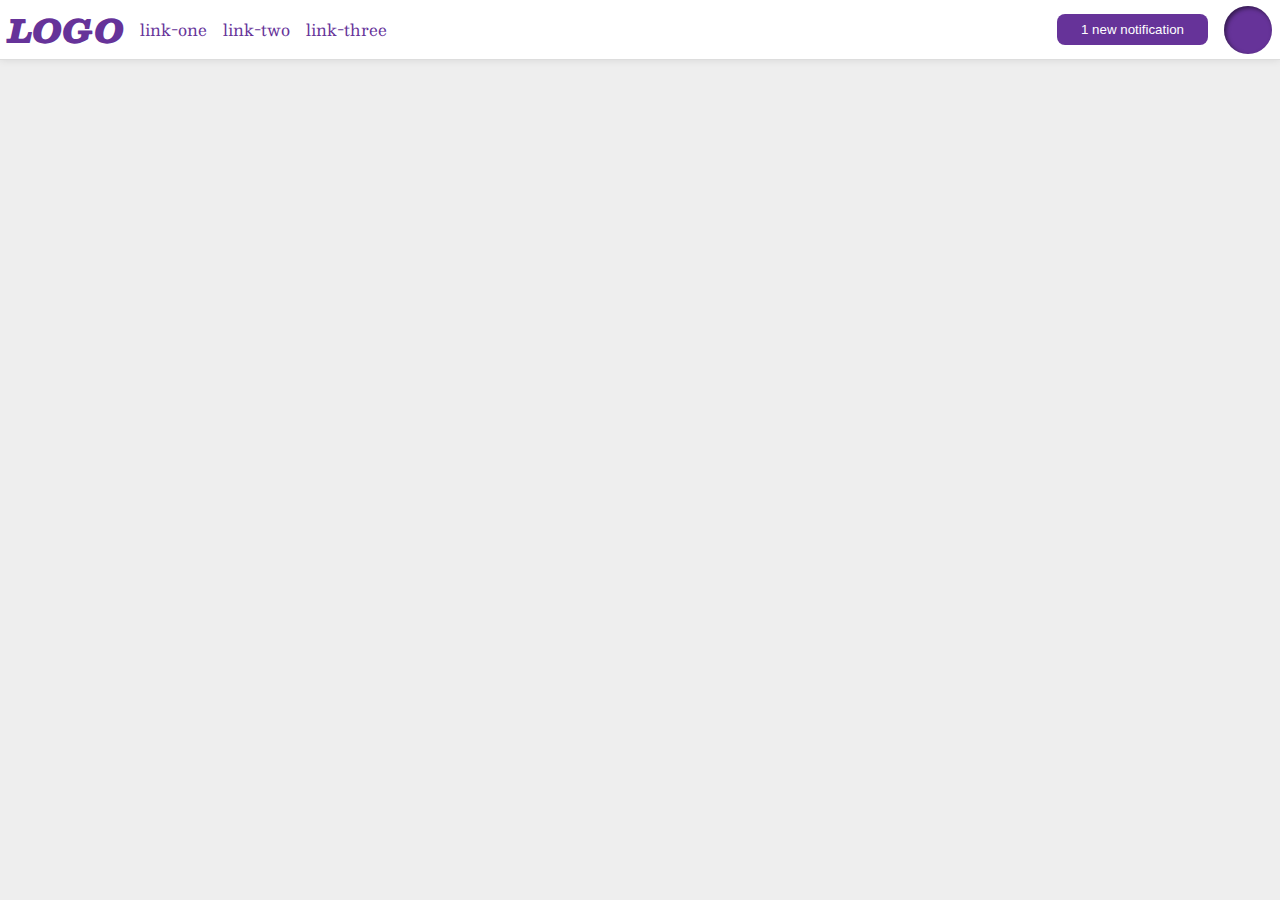
<file: foundations/flex/03-flex-header-2/index.html>
<!DOCTYPE html>
<html lang="en">
  <head>
    <meta charset="UTF-8">
    <meta http-equiv="X-UA-Compatible" content="IE=edge">
    <meta name="viewport" content="width=device-width, initial-scale=1.0">
    <title>Flex Header 2</title>
    <link rel="stylesheet" href="style.css">
  </head>
  <body>
    <div class="header">
      <div class="logo">
        LOGO
      </div>
      <ul class="links">
        <li><a href="https://google.com">link-one</a></li>
        <li><a href="https://google.com">link-two</a></li>
        <li><a href="https://google.com">link-three</a></li>
      </ul>
      <div class="right">
      <button class="notifications">
        1 new notification
      </button>
      <div class="profile-image"></div>
      </div>
    </div>
  </body>
</html>
</file>
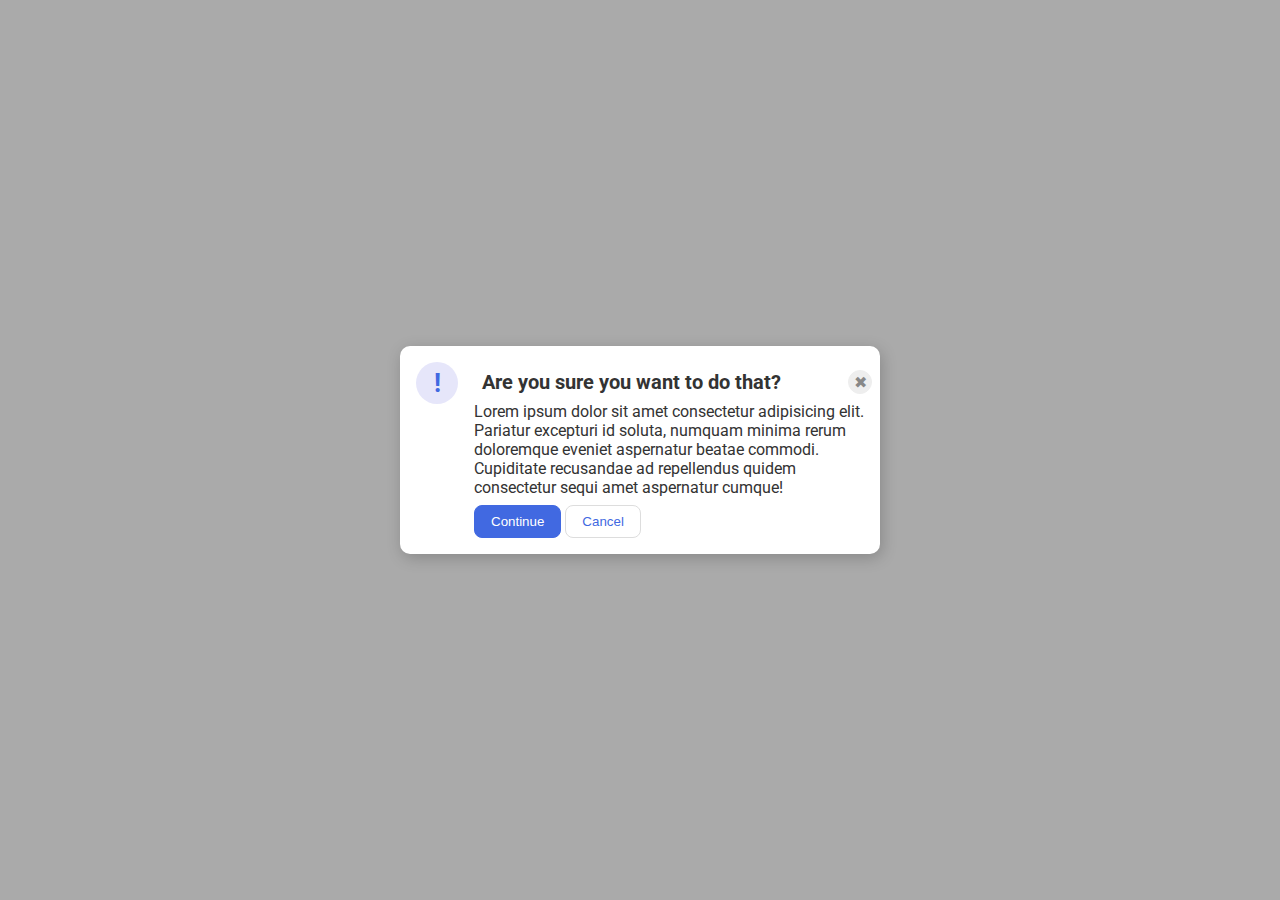
<file: foundations/flex/05-flex-modal/index.html>
<!DOCTYPE html>
<html lang="en">
  <head>
    <meta charset="UTF-8">
    <meta http-equiv="X-UA-Compatible" content="IE=edge">
    <meta name="viewport" content="width=device-width, initial-scale=1.0">
    <link rel="stylesheet" href="style.css">
    <title>Modal</title>
  </head>
  <body>
    <div class="modal">
      <div class="icon">!</div>
      <div id="m">
      <div class="sure">
      <div class="header">Are you sure you want to do that?</div>
      <button class="close-button">✖</button>
      </div>
      <div class="text">Lorem ipsum dolor sit amet consectetur adipisicing elit. Pariatur excepturi id soluta, numquam minima rerum doloremque eveniet aspernatur beatae commodi. Cupiditate recusandae ad repellendus quidem consectetur sequi amet aspernatur cumque!</div>
      <div class="but">
      <button class="continue">Continue</button>
      <button class="cancel">Cancel</button>
      </div>
      </div>
    </div>
  </body>
</html>
</file>
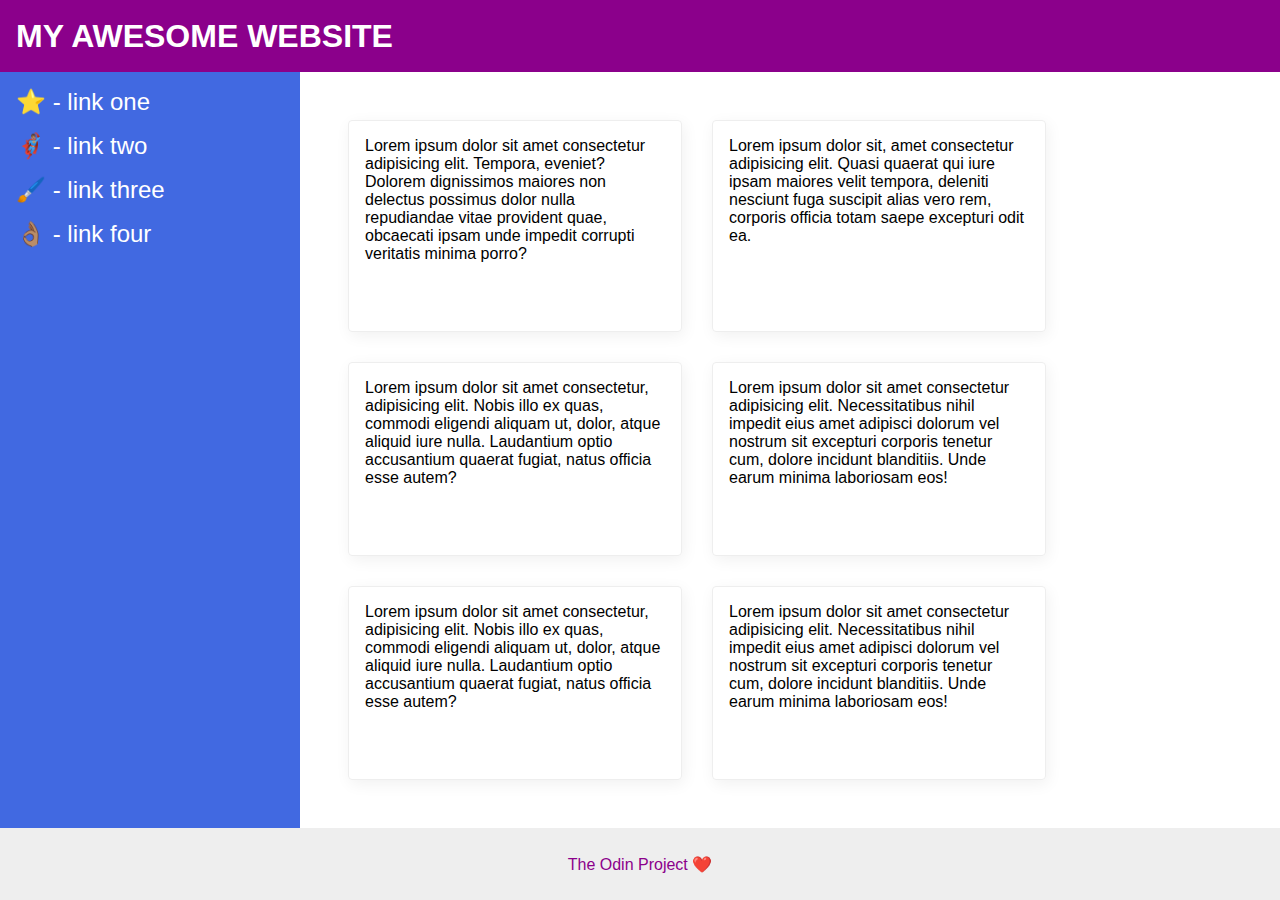
<file: foundations/flex/07-flex-layout-2/index.html>
<!DOCTYPE html>
<html lang="en">
  <head>
    <meta charset="UTF-8">
    <meta http-equiv="X-UA-Compatible" content="IE=edge">
    <meta name="viewport" content="width=device-width, initial-scale=1.0">
    <title>The Holy Grail</title>
    <link rel="stylesheet" href="style.css">
  </head>
  <body>
  
    <div class="header">
      MY AWESOME WEBSITE
    </div>
    <div class="content">
    <div class="sidebar">
      <ul>
        <li><a href="#">⭐ - link one</a></li>
        <li><a href="#">🦸🏽‍♂️ - link two</a></li>
        <li><a href="#">🖌️ - link three</a></li>
        <li><a href="#">👌🏽 - link four</a></li>
      </ul>
    </div>
    <div class="cards">
    <div class="card">Lorem ipsum dolor sit amet consectetur adipisicing elit. Tempora, eveniet? Dolorem dignissimos maiores non delectus possimus dolor nulla repudiandae vitae provident quae, obcaecati ipsam unde impedit corrupti veritatis minima porro?</div>
    <div class="card">Lorem ipsum dolor sit, amet consectetur adipisicing elit. Quasi quaerat qui iure ipsam maiores velit tempora, deleniti nesciunt fuga suscipit alias vero rem, corporis officia totam saepe excepturi odit ea.</div>
    <div class="card">Lorem ipsum dolor sit amet consectetur, adipisicing elit. Nobis illo ex quas, commodi eligendi aliquam ut, dolor, atque aliquid iure nulla. Laudantium optio accusantium quaerat fugiat, natus officia esse autem?</div>
    <div class="card">Lorem ipsum dolor sit amet consectetur adipisicing elit. Necessitatibus nihil impedit eius amet adipisci dolorum vel nostrum sit excepturi corporis tenetur cum, dolore incidunt blanditiis. Unde earum minima laboriosam eos!</div>
    <div class="card">Lorem ipsum dolor sit amet consectetur, adipisicing elit. Nobis illo ex quas, commodi eligendi aliquam ut, dolor, atque aliquid iure nulla. Laudantium optio accusantium quaerat fugiat, natus officia esse autem?</div>
    <div class="card">Lorem ipsum dolor sit amet consectetur adipisicing elit. Necessitatibus nihil impedit eius amet adipisci dolorum vel nostrum sit excepturi corporis tenetur cum, dolore incidunt blanditiis. Unde earum minima laboriosam eos!</div>
    </div>
    </div>
    <div class="footer">
      The Odin Project ❤️
    </div>
  </body>
</html>
</file>
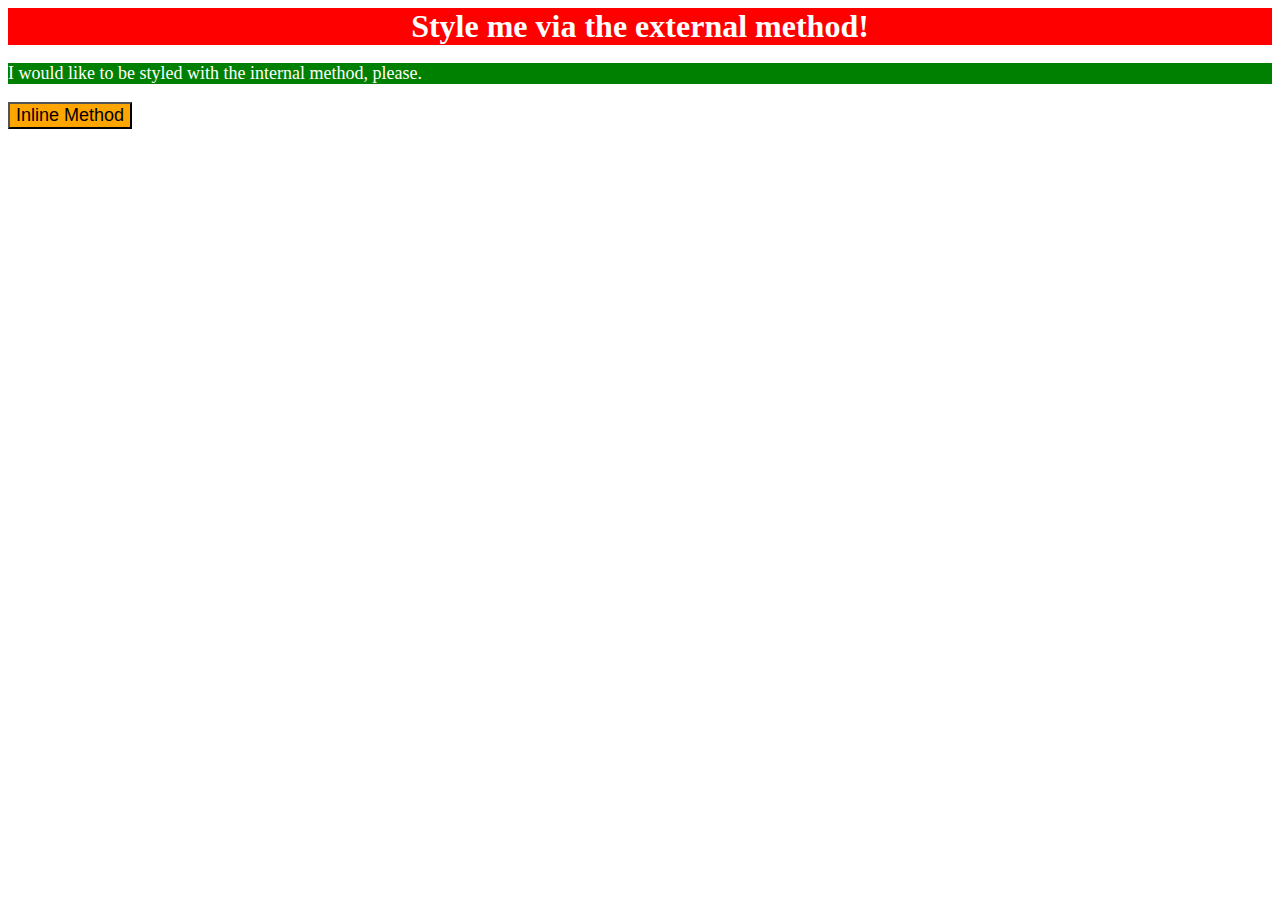
<file: foundations/intro-to-css/01-css-methods/index.html>
<!DOCTYPE html>
<html lang="en">
  <head>
    <link rel="stylesheet" href="styles.css">
    <style>
      p{
        color: white;
        background-color: green;
        font-size: 18px;
      }
    </style>
    <meta charset="UTF-8">
    <meta http-equiv="X-UA-Compatible" content="IE=edge">
    <meta name="viewport" content="width=device-width, initial-scale=1.0">
    <title>Methods for Adding CSS</title>
  </head>
  <body>
    <div>Style me via the external method!</div>
    <p>I would like to be styled with the internal method, please.</p>
    <button style="background-color: orange; font-size: 18px;">Inline Method</button>
  </body>
</html>
</file>
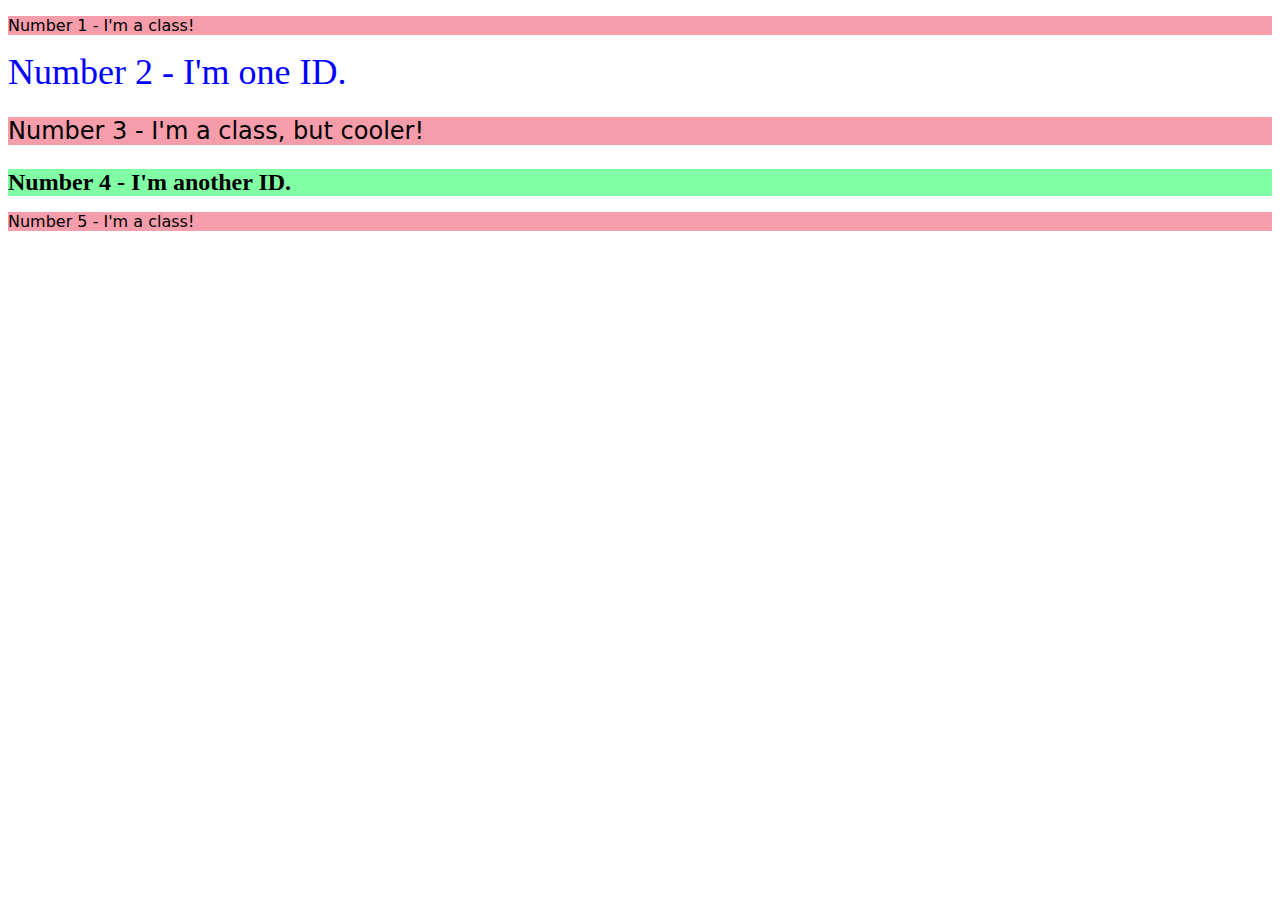
<file: foundations/intro-to-css/02-class-id-selectors/index.html>
<!DOCTYPE html>
<html lang="en">
  <head>
    <meta charset="UTF-8">
    <meta http-equiv="X-UA-Compatible" content="IE=edge">
    <meta name="viewport" content="width=device-width, initial-scale=1.0">
    <title>Class and ID Selectors</title>
    <link rel="stylesheet" href="style.css">
  </head>
  <body>
    <p class="odd">Number 1 - I'm a class!</p>
    <div id="sec">Number 2 - I'm one ID.</div>
    <p class="odd" id="thr">Number 3 - I'm a class, but cooler!</p>
    <div id="four">Number 4 - I'm another ID.</div>
    <p class="odd">Number 5 - I'm a class!</p>
  </body>
</html>
</file>
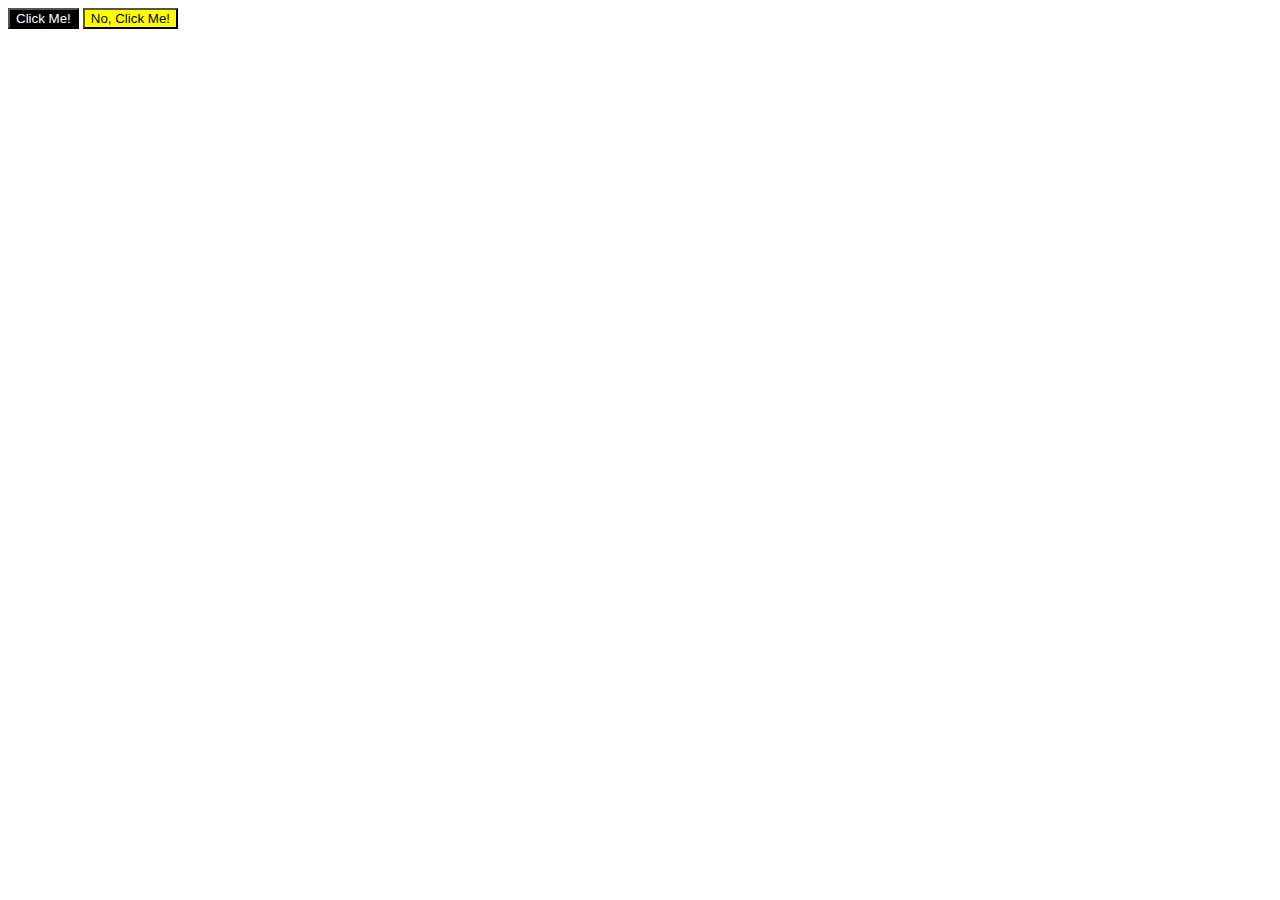
<file: foundations/intro-to-css/03-grouping-selectors/index.html>
<!DOCTYPE html>
<html lang="en">
  <head>
    <meta charset="UTF-8">
    <meta http-equiv="X-UA-Compatible" content="IE=edge">
    <meta name="viewport" content="width=device-width, initial-scale=1.0">
    <title>Grouping Selectors</title>
    <link rel="stylesheet" href="style.css">
  </head>
  <body>
    <button class="first">Click Me!</button>
    <button class="second">No, Click Me!</button>
  </body>
</html>
</file>
<file: foundations/flex/03-flex-header-2/style.css>
/* this is some magical font-importing.  
you'll learn about it later. */
@import url('https://fonts.googleapis.com/css2?family=Besley:ital,wght@0,400;1,900&display=swap');

body {
  margin: 0;
  background: #eee;
  font-family: Besley, serif;
}

.header {
  background: white;
  border-bottom: 1px solid #ddd;
  box-shadow: 0 0 8px rgba(0,0,0,.1);
  display: flex;
  align-items: center;
}

.profile-image {
  background: rebeccapurple;
  box-shadow: inset 2px 2px 4px rgba(0,0,0,.5);
  border-radius: 50%;
  width: 48px;
  height: 48px;
}

.logo {
  color: rebeccapurple;
  font-size: 32px;
  font-weight: 900;
  font-style: italic;
  margin-left: 8px;
}

button {
  border: none;
  border-radius: 8px;
  background: rebeccapurple;
  color: white;
  padding: 8px 24px;
}

a {
  /* this removes the line under our links */
  text-decoration: none;
  color: rebeccapurple;
}

ul {
  list-style-type: none;
  display: flex;
  gap: 16px;
  padding-left: 16px ;
}

.right {
  display: flex;
  align-items: center;
  gap: 16px;
  margin-left: auto;
  margin-right: 8px;
}
</file>
<file: foundations/flex/05-flex-modal/style.css>
@import url('https://fonts.googleapis.com/css2?family=Roboto:wght@400;700&display=swap');

html, body {
  height: 100%;
}

body {
  font-family: Roboto, sans-serif;
  margin: 0;
  background: #aaa;
  color: #333;
  /* I'll give you this one for free lol */
  display: flex;
  align-items: center;
  justify-content: center;
}

.modal {
  background: white;
  width: 480px;
  border-radius: 10px;
  box-shadow: 2px 4px 16px rgba(0,0,0,.2);
  display: flex;
  gap: 8px;
  margin: 20px;
}
.sure{
  display: flex;
  justify-content: space-between;
  margin-top: 16px;
}
.icon {
  color: royalblue;
  font-size: 26px;
  font-weight: 700;
  background: lavender;
  min-width: 42px;
  height: 42px;
  border-radius: 50%;
  display: flex;
  align-items: center;
  justify-content: center;
  margin: 8px;
  margin-left: 16px;
  margin-top: 16px;
}

.close-button {
  background: #eee;
  border-radius: 50%;
  color: #888;
  font-weight: 400;
  font-size: 16px;
  height: 24px;
  width: 24px;
  display: flex;
  align-items: center;
  justify-content: center;
  border: 1px solid #eee;
  padding: 0;
  margin: 8px;
}

button {
  cursor: pointer;
  padding: 8px 16px;
  border-radius: 8px;
}

button.continue {
  background: royalblue;
  border: 1px solid royalblue;
  color: white;
}

button.cancel {
  background: white;
  border: 1px solid #ddd;
  color: royalblue;
}
.m{
  display: flex;
  
}
.header { 
  font-weight: 700;
  font-size: 20px;
  margin: 8px;
}
.text {
  margin-bottom: 8px;
}
.but{
  margin-bottom: 16px;
}
</file>
<file: foundations/flex/07-flex-layout-2/style.css>
body {
  font-family: -apple-system, BlinkMacSystemFont, 'Segoe UI', Roboto, Oxygen, Ubuntu, Cantarell, 'Open Sans', 'Helvetica Neue', sans-serif;
  margin: 0;
  min-height: 100vh;
  display: flex;
  flex-direction: column;
  justify-content: space-between;
}

.header {
  height: 72px;
  font-size: 32px;
  font-weight: 900;
  background: darkmagenta;
  color: white;
  display: flex;
  align-items: center;
  padding-left: 16px;
}
.content{
  display: flex;
  flex-grow: 1;
}
.cards{
  display: flex;
  flex-wrap: wrap;
  gap: 30px;
  padding: 48px;
  flex-grow: 1;
}
.footer {
  height: 72px;
  background: #eee;
  color: darkmagenta;
  display: flex;
  align-items: center;
  justify-content: center;
}

.sidebar {
  width: 300px;
  background: royalblue;
  box-sizing: border-box;
  min-width: 300px;
}

.card {
  border: 1px solid #eee;
  box-shadow: 2px 4px 16px rgba(0,0,0,.06);
  border-radius: 4px;
  padding: auto;
  width: 300px;
  padding: 16px;
}
ul{
  list-style: none;
  padding-left: 0;
}
a{
  text-decoration: none;
  font-size: 24px;
  color: white;
}
li{
  margin: 16px;
}
</file>
<file: foundations/intro-to-css/01-css-methods/styles.css>
div{
    color: white;
    background-color: red;
    font-size: 32px;
    font-weight: bold;
    text-align: center;
}
</file>
<file: foundations/intro-to-css/02-class-id-selectors/style.css>
.odd{
    color :black;
    background-color: rgb(245, 157, 170);
    font-family: Verdana,"DejaVu Sans",sans-serif;
}
#thr{
    font-size:24px; ;
}
#sec{
    font-size: 36px;
    color: blue;
}
#four{
    font-size: 24px;
    background-color: hsl(137, 100%, 75%);
    font-weight: bold;
}
</file>
<file: foundations/intro-to-css/03-grouping-selectors/style.css>
.first.second{
    font-size: 28px;
    font-family: Helvetica,"Times New Roman", sans-serif;
}
.first{
    color: white;
    background-color: black;
}
.second{
    color: black;
    background-color: yellow;
}
</file>
